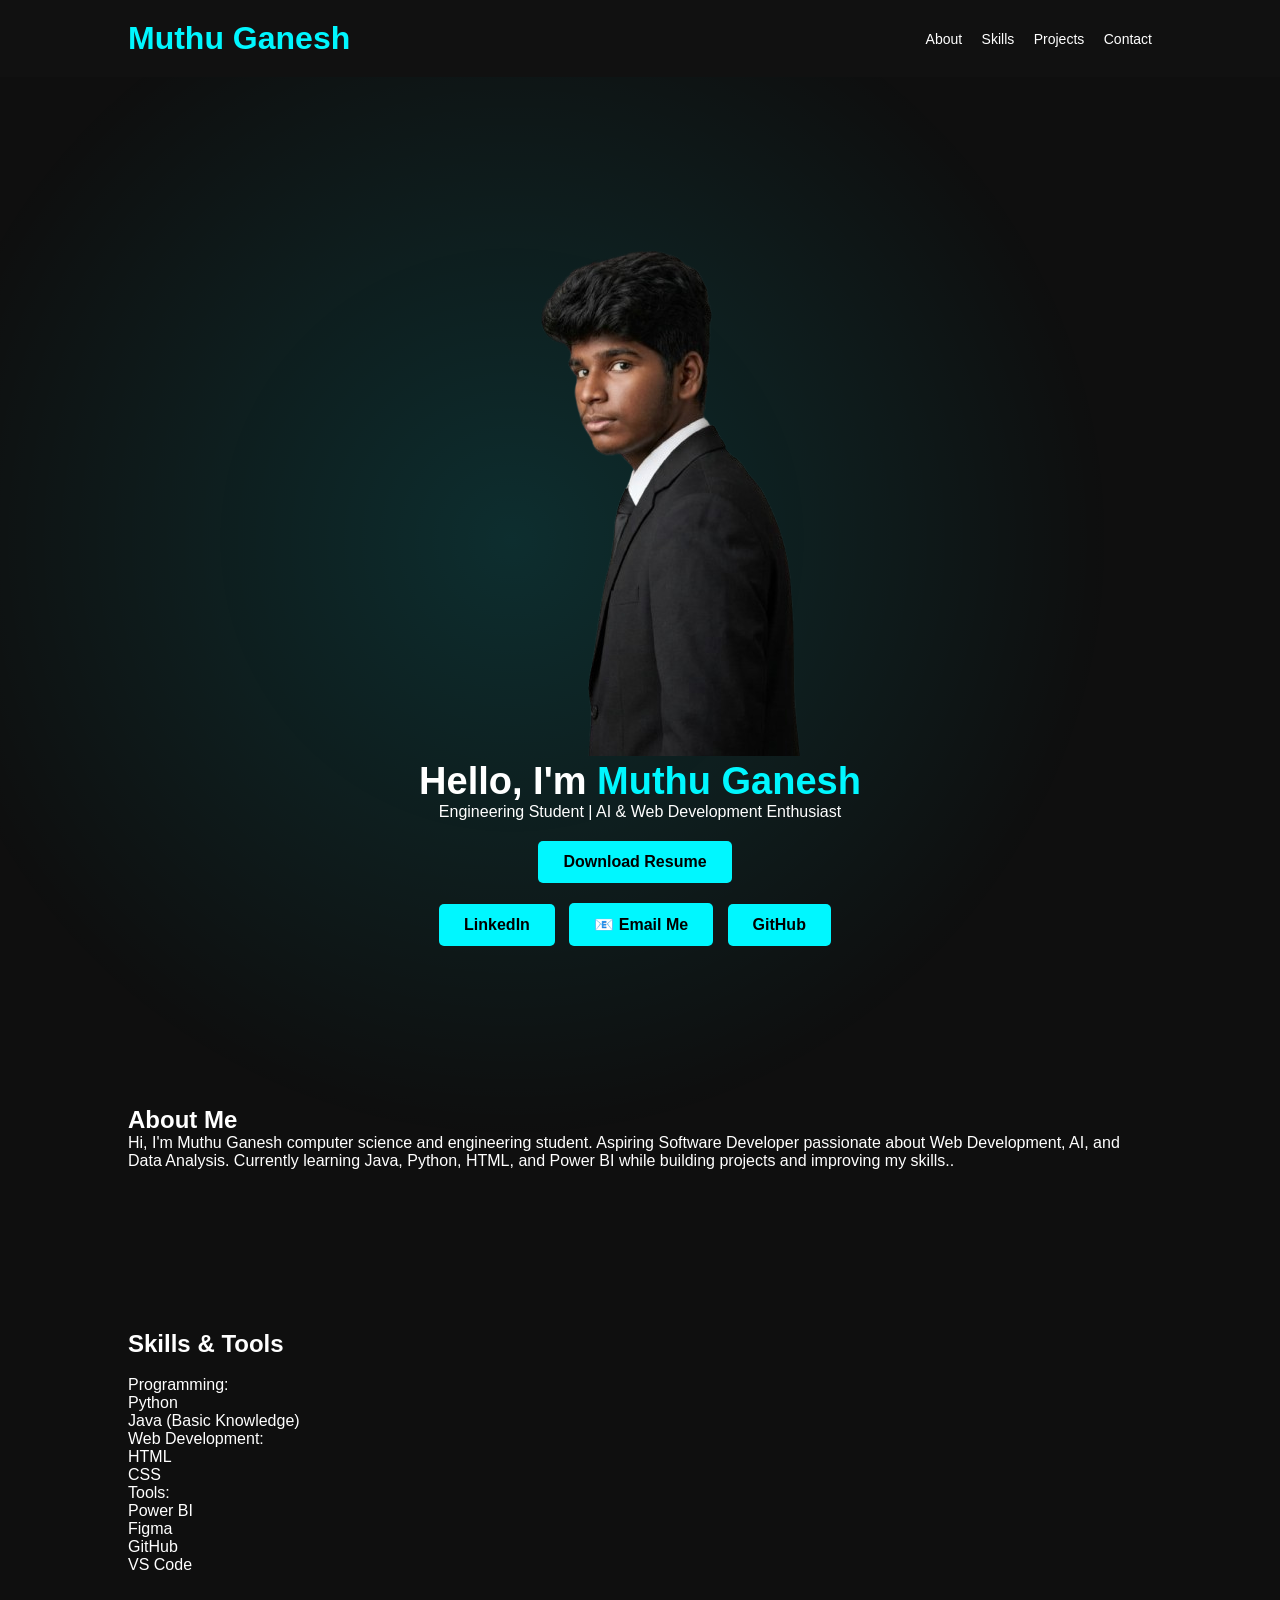
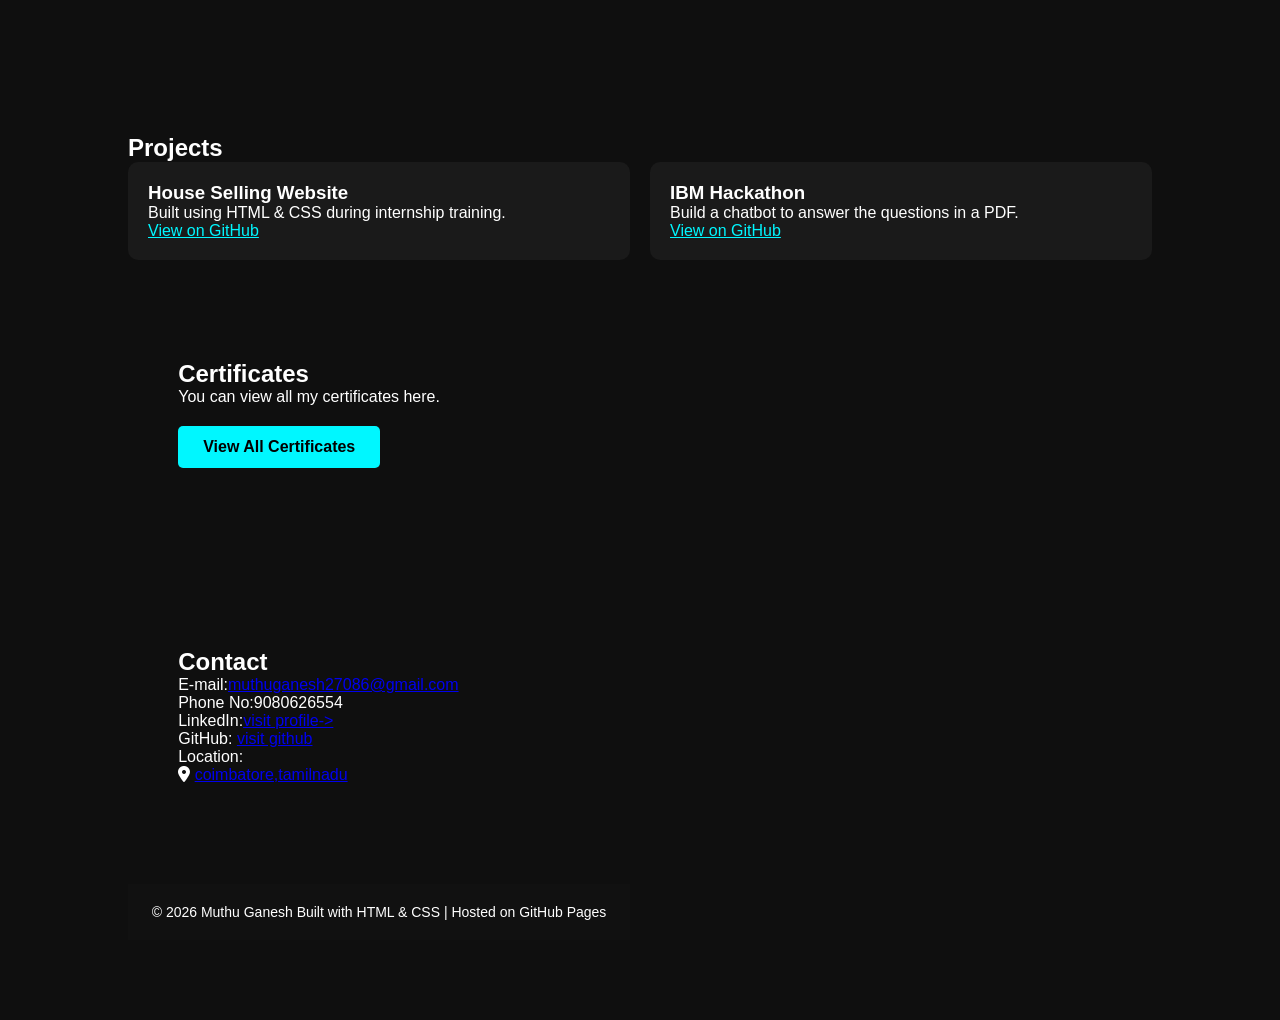
<file: index.html>
<!DOCTYPE html>
<html>
<head>
<title>Muthu Ganesh | Portfolio</title>
<meta name="viewport" content="width=device-width, initial-scale=1.0">

<style>
*{
margin:0;
padding:0;
box-sizing:border-box;
scroll-behavior:smooth;
}

body{
font-family:'Segoe UI',sans-serif;
background:#0f0f0f;
color:white;
overflow-x:hidden;
}

/* Animated AI Background */
body::before{
content:"";
position:fixed;
width:200%;
height:200%;
background:radial-gradient(circle at 20% 30%,#00f7ff22 0%,transparent 25%),
radial-gradient(circle at 80% 70%,#00f7ff22 0%,transparent 25%);
animation:moveBg 10s linear infinite;
z-index:-1;
}

@keyframes moveBg{
0%{transform:translate(0,0);}
50%{transform:translate(-5%, -5%);}
100%{transform:translate(0,0);}
}

header{
display:flex;
justify-content:space-between;
align-items:center;
padding:20px 10%;
background:#111;
position:sticky;
top:0;
}

header h1{
color:#00f7ff;
}

nav a{
color:white;
text-decoration:none;
margin-left:15px;
font-size:14px;
}

nav a:hover{
color:#00f7ff;
}

section{
padding:80px 10%;
}

.hero{
text-align:center;
padding-top:120px;
}

.hero h2{
font-size:38px;
}

.hero span{
color:#00f7ff;
}

.btn{
display:inline-block;
margin-top:20px;
padding:12px 25px;
background:#00f7ff;
color:black;
text-decoration:none;
border-radius:5px;
font-weight:bold;
margin-right:10px;
}

.projects{
display:grid;
grid-template-columns:1fr;
gap:20px;
}

.card{
background:#1a1a1a;
padding:20px;
border-radius:10px;
transition:0.3s;
}

.card:hover{
transform:translateY(-5px);
background:#222;
}

footer{
text-align:center;
padding:20px;
background:#111;
font-size:14px;
}

@media(min-width:768px){
.projects{
grid-template-columns:repeat(2,1fr);
}
}
</style>
</head>

<body>

<header>
<h1>Muthu Ganesh</h1>
<link rel="stylesheet" href="https://cdnjs.cloudflare.com/ajax/libs/font-awesome/6.5.0/css/all.min.css">
<nav>
<a href="#about">About</a>
<a href="#skills">Skills</a>
<a href="#projects">Projects</a>
<a href="#contact">Contact</a>
</nav>
</header>

<section class="hero">
<img src="en_photo-removebg-preview.png" alt="Muthu Ganesh" class="profile-pic">
<h2>Hello, I'm <span>Muthu Ganesh</span></h2>
<p>Engineering Student | AI & Web Development Enthusiast</p>

<a href="resume.pdf" class="btn" download>Download Resume</a><br>
<a href="https://www.linkedin.com/in/muthu-ganesh-1aab47358" target="_blank" class="btn">LinkedIn</a>
 <a href="mailto:muthuganesh27086@gmail.com?subject=Portfolio Contact" class="btn" target="_blank">
📧 Email Me
</a>
 <a href="https://github.com/muthuganesh27086-droid" target="_blank" class="btn">GitHub</a> 
</section>

<section id="about">
<h2>About Me</h2>
<p>Hi, I'm Muthu Ganesh
computer science and engineering student.
Aspiring Software Developer passionate about Web Development, AI, and Data Analysis.
Currently learning Java, Python, HTML, and Power BI while building projects and improving my skills..</p>
</section>

<section id="skills">

<h2>Skills & Tools</h2><br>

<div class="skills-container">

<p>Programming:</p>
<div class="skill-box">Python</div>

<div class="skill-box">Java (Basic Knowledge)</div>

<p>Web Development:</p>

<div class="skill-box">HTML</div>

<div class="skill-box">CSS</div>

<p>Tools:</p>

<div class="skill-box">Power BI</div>

<div class="skill-box">Figma</div>

<div class="skill-box">GitHub</div>

<div class="skill-box">VS Code</div>

</div>

</section>
<section id="projects">
<h2>Projects</h2>

<div class="projects">

<div class="card">
<h3>House Selling Website</h3>
<p>Built using HTML & CSS during internship training.</p>
<a href="https://github.com/muthuganesh27086-droid/house-selling-website" target="_blank" style="color:#00f7ff;">View on GitHub</a>
</div>

<div class="card">
<h3>IBM Hackathon</h3>
<p>Build a chatbot to answer the questions in a PDF.</p>
<a href="https://github.com/muthuganesh27086-droid/muthuganeshibm" target="_blank" style="color:#00f7ff;">View on GitHub</a>
</div>

<section id="certificates">

<h2>Certificates</h2>

<p>You can view all my certificates here.</p>

<a href="certificates.html" class="btn" target="_blank">
View All Certificates
</a>

</section><br>

<section id="contact">
<h2>Contact</h2>
E-mail:<a href="muthuganesh27086@gmail.com" target="_blank">muthuganesh27086@gmail.com</a><br>
Phone No:9080626554 
<p>LinkedIn:<a href="https://www.linkedin.com/in/muthu-ganesh-1aab47358" target="_blank">visit profile-></a>
<p>GitHub: <a href="https://github.com/muthuganesh27086-droid">visit github</a></p>
Location:<p>
<i class="fa-solid fa-location-dot"></i>
<a href="https://maps.google.com/?q=coimbatore,tamlnadu,India" target="_blank">
coimbatore,tamilnadu
</a>
</p> 
</section><br>

<footer>
© 2026 Muthu Ganesh
Built with HTML & CSS | Hosted on GitHub Pages
</footer>

</body>
</html>
</file>
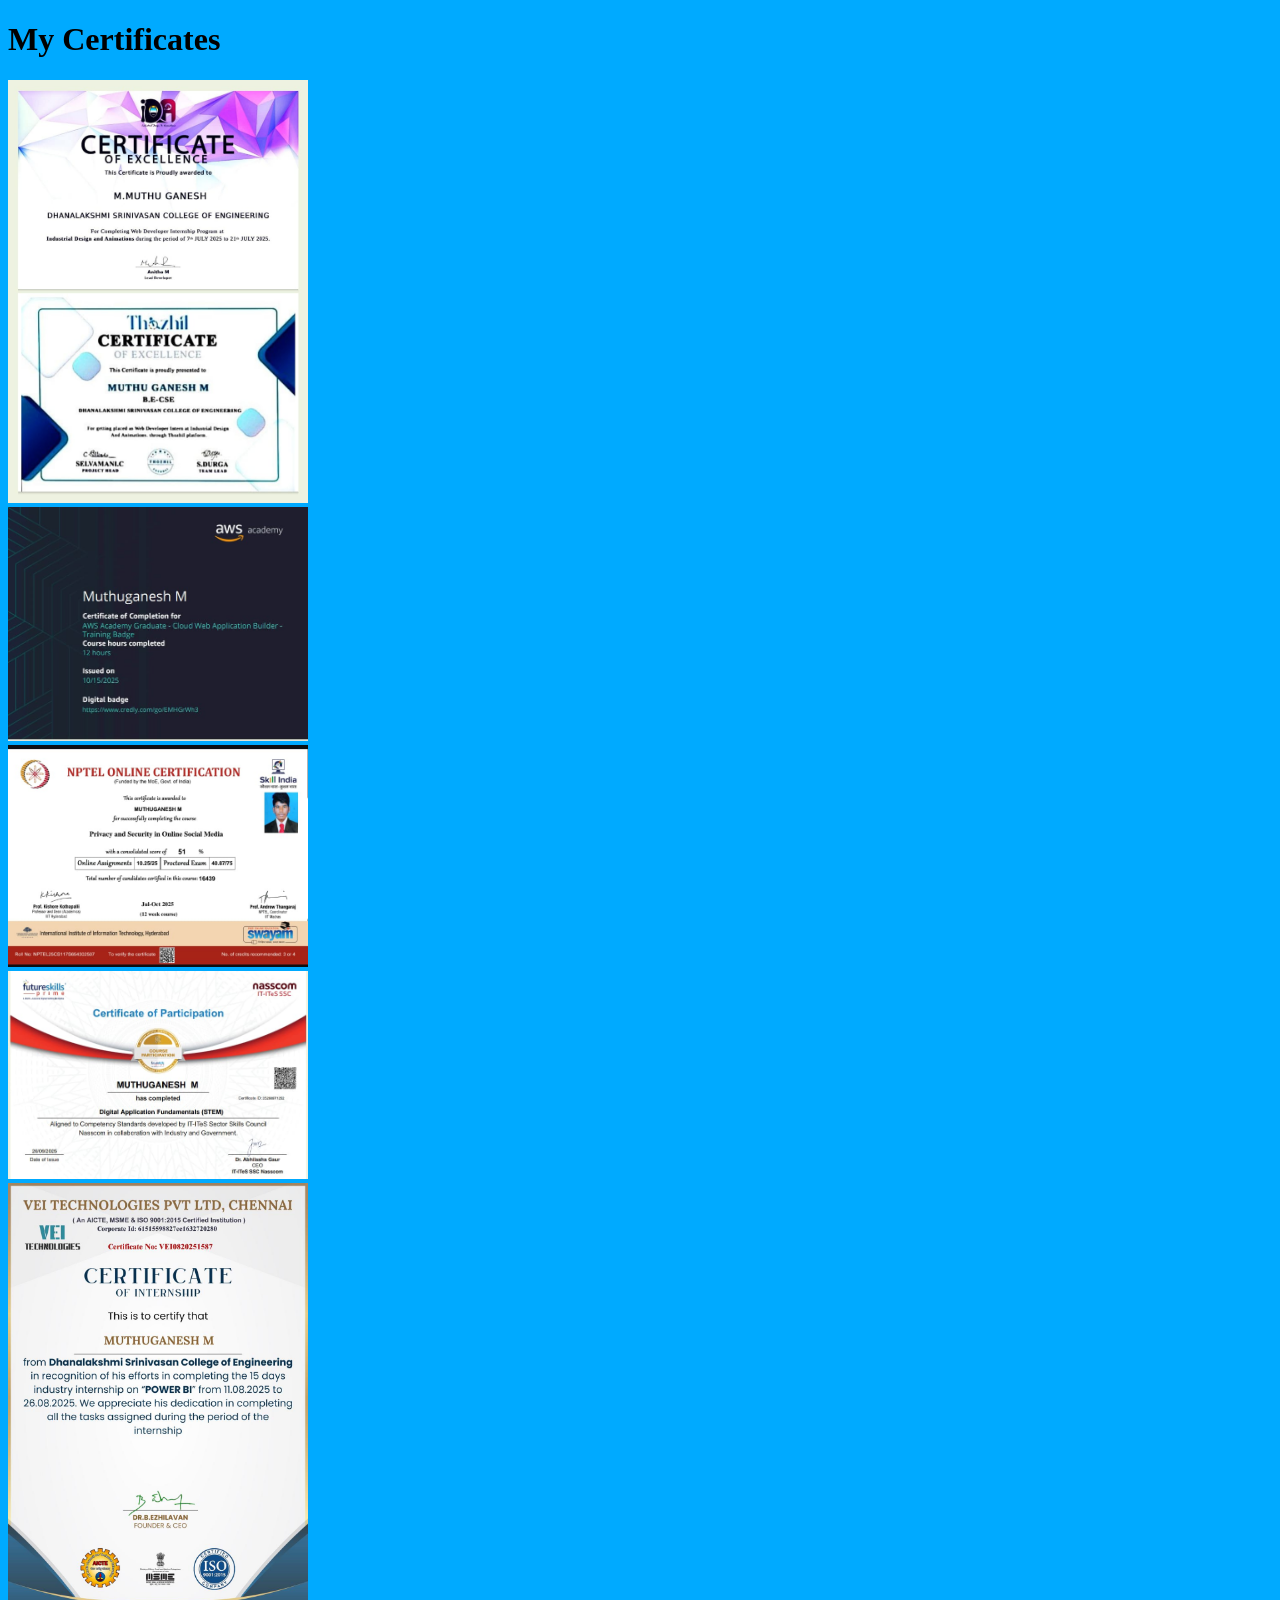
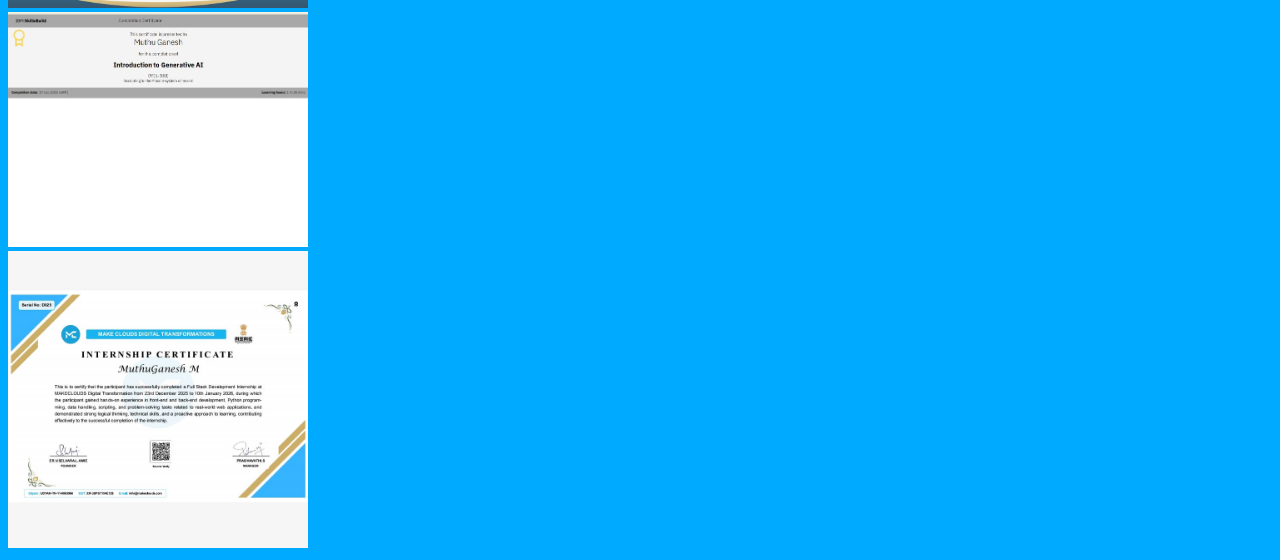
<file: certificates.html>
<!DOCTYPE html>
<html>
<head>
<title>My Certificates</title>
</head>
<body style="background-color:#00aaff;"></body>
<body>

<h1>My Certificates</h1>

<img src="thozhil.jpeg" width="300"><br>
<img src="aws.jpeg" width="300"><br>
<img src="swayam .jpeg" width="300"><br>
<img src="nasscom certificate.jpeg" width="300"><br>
<img src="vei.powerbi.jpeg" width="300"><br>
<img src="gen ai.jpeg" width="300"><br>
<img src="fullstack intern.jpeg" width="300">

</body>

</html>
</file>
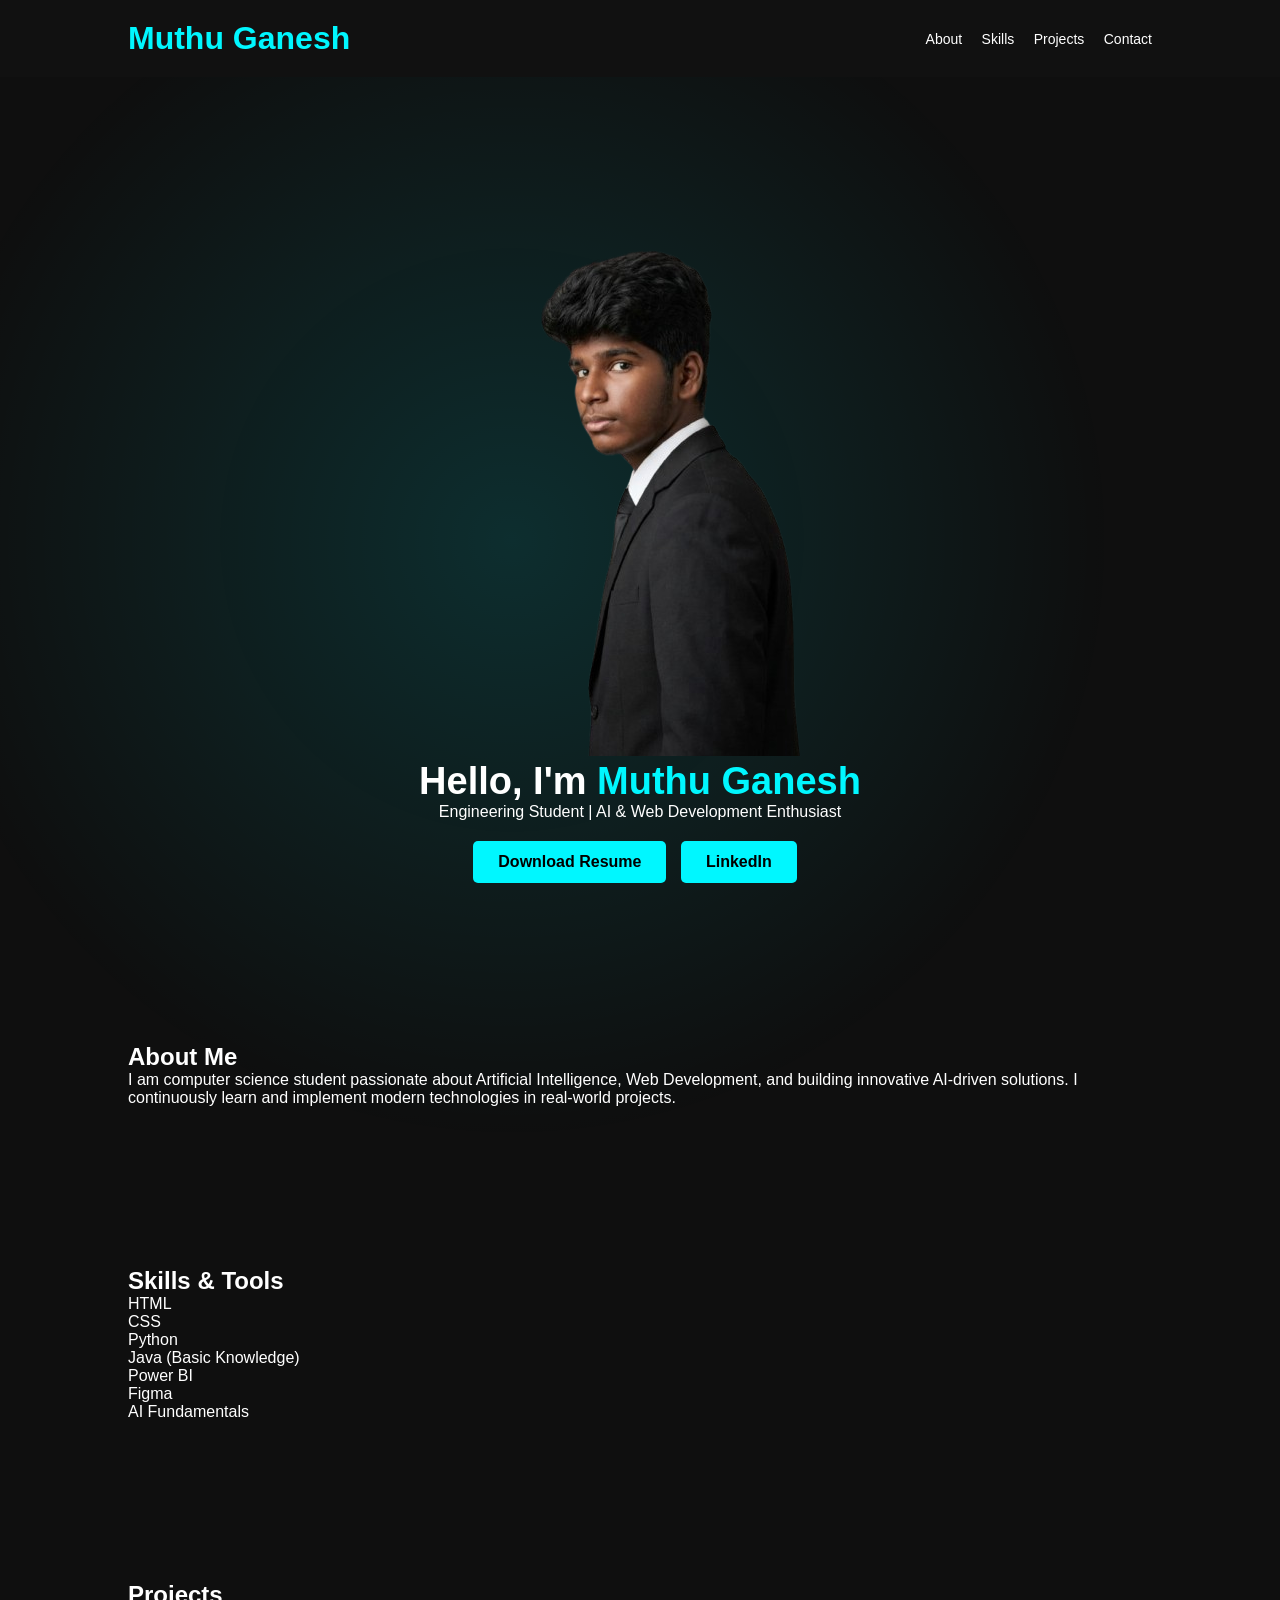
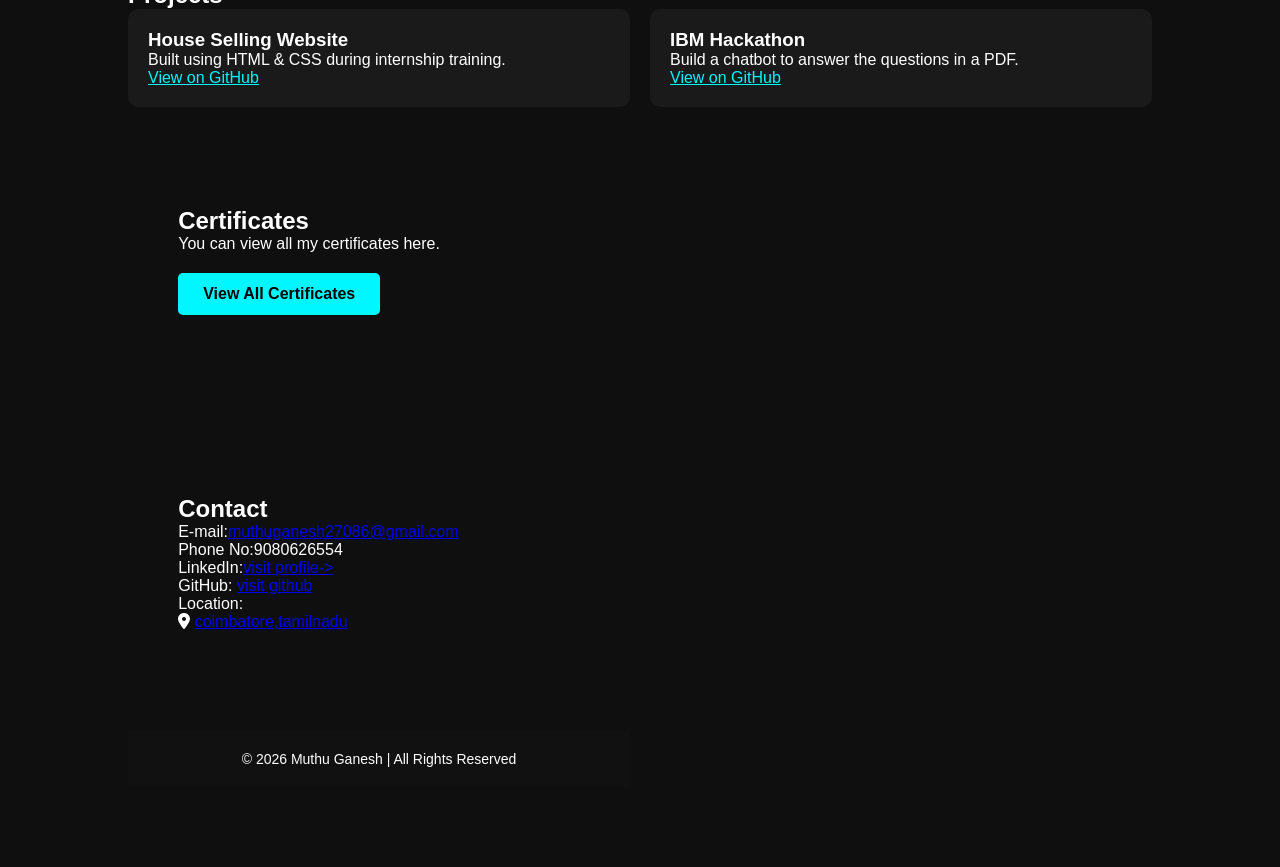
<file: portfilo.html>
<!DOCTYPE html>
<html>
<head>
<title>Muthu Ganesh | Portfolio</title>
<meta name="viewport" content="width=device-width, initial-scale=1.0">

<style>
*{
margin:0;
padding:0;
box-sizing:border-box;
scroll-behavior:smooth;
}

body{
font-family:'Segoe UI',sans-serif;
background:#0f0f0f;
color:white;
overflow-x:hidden;
}

/* Animated AI Background */
body::before{
content:"";
position:fixed;
width:200%;
height:200%;
background:radial-gradient(circle at 20% 30%,#00f7ff22 0%,transparent 25%),
radial-gradient(circle at 80% 70%,#00f7ff22 0%,transparent 25%);
animation:moveBg 10s linear infinite;
z-index:-1;
}

@keyframes moveBg{
0%{transform:translate(0,0);}
50%{transform:translate(-5%, -5%);}
100%{transform:translate(0,0);}
}

header{
display:flex;
justify-content:space-between;
align-items:center;
padding:20px 10%;
background:#111;
position:sticky;
top:0;
}

header h1{
color:#00f7ff;
}

nav a{
color:white;
text-decoration:none;
margin-left:15px;
font-size:14px;
}

nav a:hover{
color:#00f7ff;
}

section{
padding:80px 10%;
}

.hero{
text-align:center;
padding-top:120px;
}

.hero h2{
font-size:38px;
}

.hero span{
color:#00f7ff;
}

.btn{
display:inline-block;
margin-top:20px;
padding:12px 25px;
background:#00f7ff;
color:black;
text-decoration:none;
border-radius:5px;
font-weight:bold;
margin-right:10px;
}

.projects{
display:grid;
grid-template-columns:1fr;
gap:20px;
}

.card{
background:#1a1a1a;
padding:20px;
border-radius:10px;
transition:0.3s;
}

.card:hover{
transform:translateY(-5px);
background:#222;
}

footer{
text-align:center;
padding:20px;
background:#111;
font-size:14px;
}

@media(min-width:768px){
.projects{
grid-template-columns:repeat(2,1fr);
}
}
</style>
</head>

<body>

<header>
<h1>Muthu Ganesh</h1>
<link rel="stylesheet" href="https://cdnjs.cloudflare.com/ajax/libs/font-awesome/6.5.0/css/all.min.css">
<nav>
<a href="#about">About</a>
<a href="#skills">Skills</a>
<a href="#projects">Projects</a>
<a href="#contact">Contact</a>
</nav>
</header>

<section class="hero">
<img src="en_photo-removebg-preview.png" alt="Muthu Ganesh" class="profile-pic">
<h2>Hello, I'm <span>Muthu Ganesh</span></h2>
<p>Engineering Student | AI & Web Development Enthusiast</p>

<a href="resume.pdf" class="btn" download>Download Resume</a>
<a href="https://www.linkedin.com/in/muthu-ganesh-1aab47358" target="_blank" class="btn">LinkedIn</a>

</section>

<section id="about">
<h2>About Me</h2>
<p>I am computer science student passionate about Artificial Intelligence, Web Development, and building innovative AI-driven solutions. 
I continuously learn and implement modern technologies in real-world projects.</p>
</section>

<section id="skills">

<h2>Skills & Tools</h2>

<div class="skills-container">

<div class="skill-box">HTML</div>

<div class="skill-box">CSS</div>

<div class="skill-box">Python</div>

<div class="skill-box">Java (Basic Knowledge)</div>

<div class="skill-box">Power BI</div>

<div class="skill-box">Figma</div>

<div class="skill-box">AI Fundamentals</div>

</div>

</section>
<section id="projects">
<h2>Projects</h2>

<div class="projects">

<div class="card">
<h3>House Selling Website</h3>
<p>Built using HTML & CSS during internship training.</p>
<a href="https://github.com/muthuganesh27086-droid/house-selling-website" target="_blank" style="color:#00f7ff;">View on GitHub</a>
</div>

<div class="card">
<h3>IBM Hackathon</h3>
<p>Build a chatbot to answer the questions in a PDF.</p>
<a href="https://github.com/muthuganesh27086-droid/muthuganeshibm" target="_blank" style="color:#00f7ff;">View on GitHub</a>
</div>

<section id="certificates">

<h2>Certificates</h2>

<p>You can view all my certificates here.</p>

<a href="certificates.html" class="btn" target="_blank">
View All Certificates
</a>

</section><br>

<section id="contact">
<h2>Contact</h2>
E-mail:<a href="muthuganesh27086@gmail.com" target="_blank">muthuganesh27086@gmail.com</a><br>
Phone No:9080626554 
<p>LinkedIn:<a href="https://www.linkedin.com/in/muthu-ganesh-1aab47358" target="_blank">visit profile-></a>
<p>GitHub: <a href="https://github.com/muthuganesh27086-droid">visit github</a></p>
Location:<p>
<i class="fa-solid fa-location-dot"></i>
<a href="https://maps.google.com/?q=coimbatore,tamlnadu,India" target="_blank">
coimbatore,tamilnadu
</a>
</p> 
</section><br>

<footer>
© 2026 Muthu Ganesh | All Rights Reserved
</footer>

</body>
</html>
</file>
